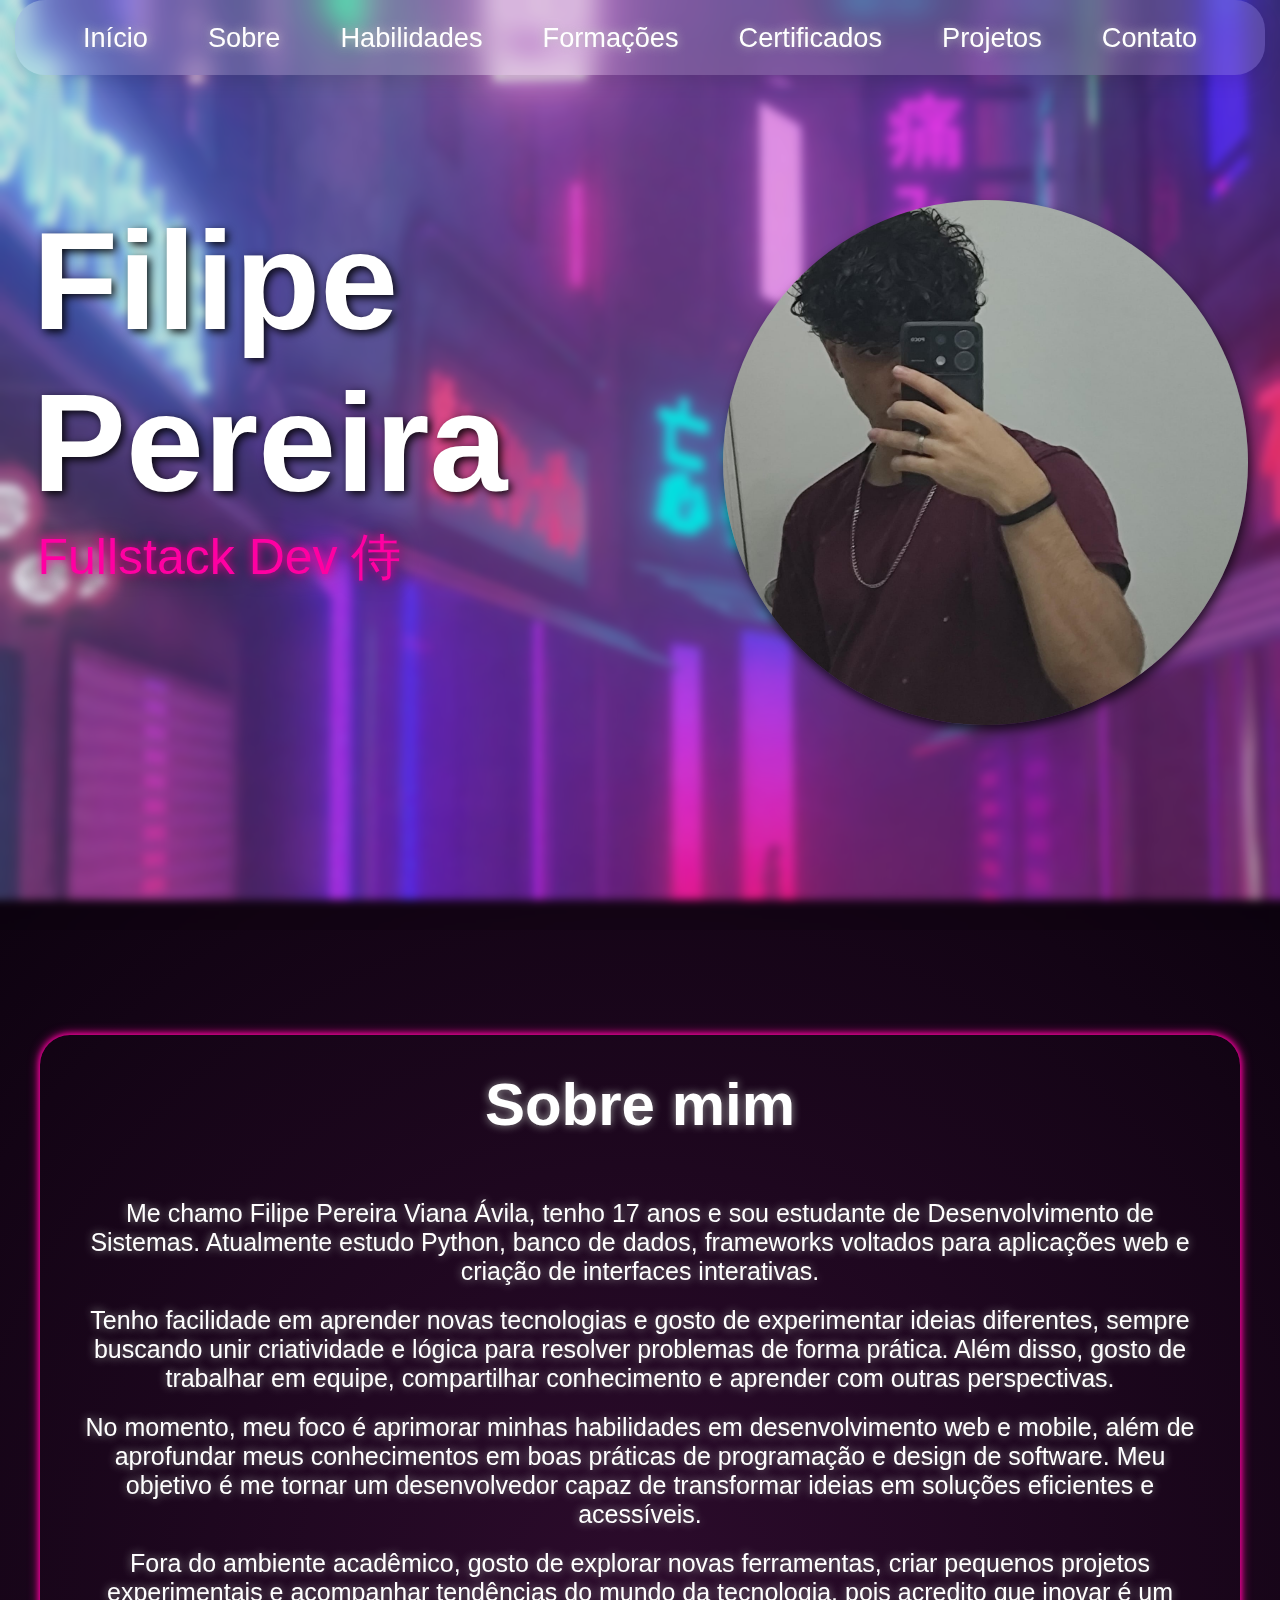
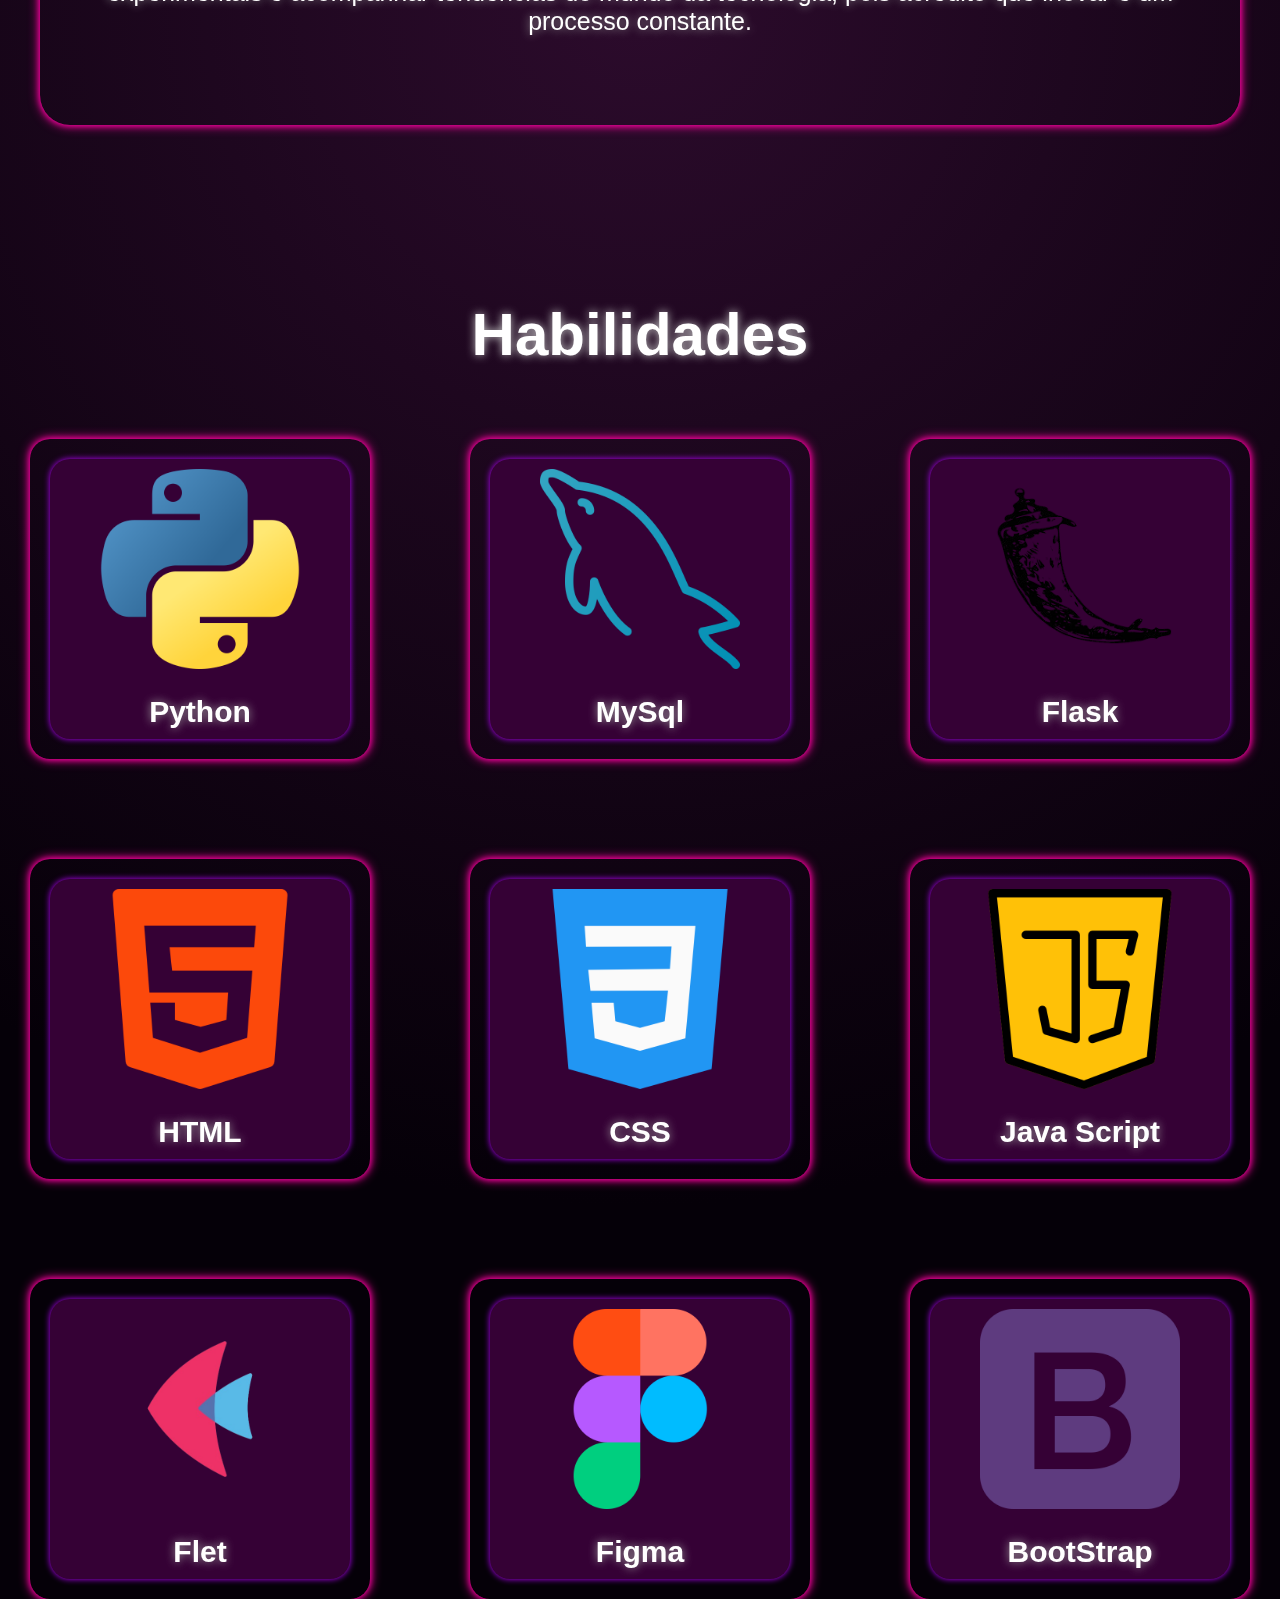
<file: index.html>
<!DOCTYPE html>
<html lang="pt">

    <head>
        <meta charset="UTF-8">
        <meta name="viewport" content="width=device-width, initial-scale=1.0">
        <title>Document</title>
        <link rel="stylesheet" href="static/css/style.css">
    </head>

    <body>

        <header class="navbar-container">
            <nav class="navbar">
                <ul class="nav-links">
                    <li><a href="#inicio">Início</a></li>
                    <li><a href="#sobre">Sobre</a></li>
                    <li><a href="#habilidades">Habilidades</a></li>
                    <li><a href="#formacoes">Formações</a></li>
                    <li><a href="#certificados">Certificados</a></li>
                    <li><a href="#projetos">Projetos</a></li>
                    <li><a href="#contato">Contato</a></li>
                </ul>
            </nav>
        </header>

        <section id="inicio" class="inicio-section">
            <div class="overlay"></div>
            <div class="inicio-container">
                <div class="inicio-content">
                    <h1>Filipe Pereira</h1>
                    <span>Fullstack Dev 侍</span>
                </div>
            </div>

            <div class="img-container">
                <img src="static/img/WhatsApp Image 2025-08-31 at 14.43.31.jpeg"
                    alt>
            </div>
        </div>
    </section>

    <section class="sobre-section" id="sobre">
        <div class="sobre-container">
            <div class="sobre-content">
                <h2>Sobre mim</h2>
                <p>Me chamo Filipe Pereira Viana Ávila, tenho 17 anos e sou
                    estudante de Desenvolvimento de Sistemas. Atualmente estudo
                    Python, banco de dados, frameworks voltados para aplicações
                    web e criação de interfaces interativas.</p>
                <p>Tenho facilidade em aprender novas tecnologias e gosto de
                    experimentar ideias diferentes, sempre buscando unir
                    criatividade e lógica para resolver problemas de forma
                    prática. Além disso, gosto de trabalhar em equipe,
                    compartilhar conhecimento e aprender com outras
                    perspectivas.</p>
                <p>No momento, meu foco é aprimorar minhas habilidades em
                    desenvolvimento web e mobile, além de aprofundar meus
                    conhecimentos em boas práticas de programação e design de
                    software. Meu objetivo é me tornar um desenvolvedor capaz de
                    transformar ideias em soluções eficientes e acessíveis.</p>
                <p>Fora do ambiente acadêmico, gosto de explorar novas
                    ferramentas, criar pequenos projetos experimentais e
                    acompanhar tendências do mundo da tecnologia, pois acredito
                    que inovar é um processo constante.</p>
            </div>
        </div>

    </section>

    <section id="habilidades" class="habilidades-section">
        <div class="habilidades-container ">
            <h2>Habilidades</h2>
            <div class="habilidades-content">
                <div class="card">
                    <div class="card-content">
                        <img src="static/img/python.png" alt>
                        <h3>Python</h3>
                    </div>
                </div>
                <div class="card">
                    <div class="card-content">
                        <img src="static/img/database.png" alt>
                        <h3>MySql</h3>
                    </div>
                </div>
                <div class="card">
                    <div class="card-content">
                        <img src="static/img/flask-removebg-preview.png" alt>
                        <h3>Flask</h3>
                    </div>
                </div>
                <div class="card">
                    <div class="card-content">
                        <img src="static/img/html-5.png" alt>
                        <h3>HTML</h3>
                    </div>
                </div>
                <div class="card">
                    <div class="card-content">
                        <img src="static/img/css-3.png" alt>
                        <h3>CSS</h3>
                    </div>
                </div>
                <div class="card">
                    <div class="card-content">
                        <img src="static/img/java-script.png" alt>
                        <h3>Java Script</h3>
                    </div>
                </div>
                <div class="card">
                    <div class="card-content">
                        <img src="static/img/flet-removebg-preview.png" alt>
                        <h3>Flet</h3>
                    </div>
                </div>
                <div class="card">
                    <div class="card-content">
                        <img src="static/img/figma.png" alt>
                        <h3>Figma</h3>
                    </div>
                </div>
                <div class="card">
                    <div class="card-content">
                        <img src="static/img/bootstrap.png" alt>
                        <h3>BootStrap</h3>
                    </div>
                </div>
            </section>

            <script src="static/js/script.js"></script>
        </body>

    </html>
</file>
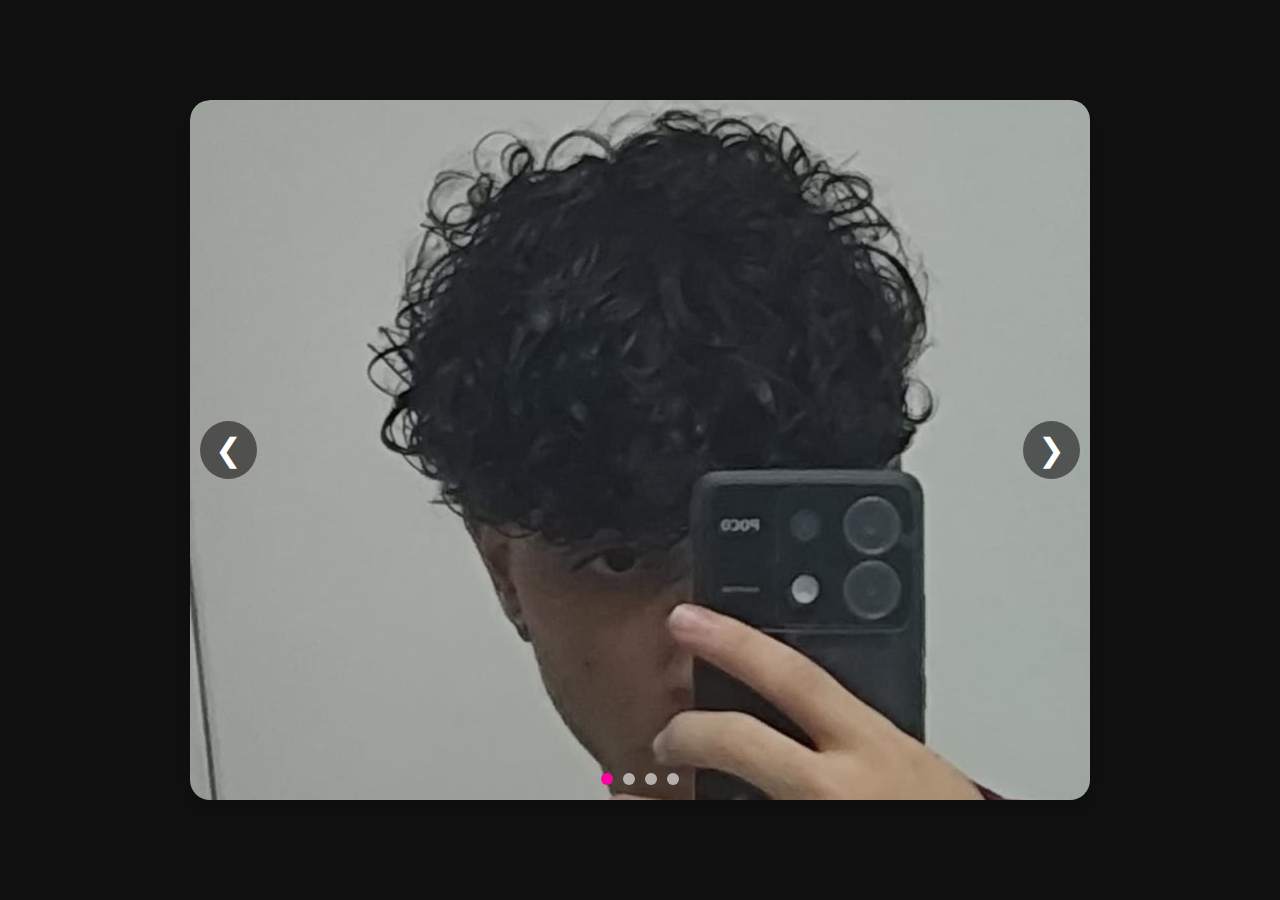
<file: t.html>
<!DOCTYPE html>
<html lang="pt-BR">
<head>
<meta charset="UTF-8">
<meta name="viewport" content="width=device-width, initial-scale=1.0">
<title>Carrossel Estiloso</title>
<style>
* { box-sizing: border-box; margin: 0; padding: 0; font-family: Arial, sans-serif; }

body { background: #111; display: flex; justify-content: center; align-items: center; height: 100vh; }

.carousel {
  position: relative;
  width: 80%;
  height: 700px;
  max-width: 900px;
  overflow: hidden;
  border-radius: 20px;
  box-shadow: 0 8px 20px rgba(0,0,0,0.3);
}

.carousel-track {
  display: flex;
  transition: transform 0.6s ease-in-out;
}

.carousel-slide {
  min-width: 100%;
  flex-shrink: 0; /* importante para não encolher */
}

.carousel-slide img {
  width: 100%;
  height: auto;
  display: block;
  border-radius: 20px;
  transition: transform 0.5s ease, filter 0.5s ease;
}

.carousel-slide img:hover {
  transform: scale(1.05);
  filter: brightness(1.2);
}

/* Setas */
.carousel-button {
  position: absolute;
  top: 50%;
  transform: translateY(-50%);
  background: rgba(0,0,0,0.5);
  border: none;
  color: #fff;
  font-size: 2rem;
  padding: 10px 15px;
  cursor: pointer;
  border-radius: 50%;
  z-index: 10;
  transition: background 0.3s;
}

.carousel-button:hover { background: rgba(255,0,162,0.8); }

.carousel-button.prev { left: 10px; }
.carousel-button.next { right: 10px; }

/* Indicadores */
.carousel-indicators {
  position: absolute;
  bottom: 15px;
  left: 50%;
  transform: translateX(-50%);
  display: flex;
  gap: 10px;
  z-index: 10;
}

.carousel-indicators button {
  width: 12px;
  height: 12px;
  border-radius: 50%;
  border: none;
  background: rgba(255,255,255,0.6);
  cursor: pointer;
  transition: background 0.3s;
}

.carousel-indicators button.active {
  background: rgb(255,0,162);

  
}


</style>
</head>
<body>

<div class="carousel">
  <div class="carousel-track">
    <div class="carousel-slide"><img src="/static/img/WhatsApp Image 2025-08-31 at 14.43.31.jpeg" alt="Slide 1"></div>
    <div class="carousel-slide"><img src="/static/img/WhatsApp Image 2025-08-31 at 14.43.31.jpeg" alt="Slide 1"></div>
    <div class="carousel-slide"><img src="/static/img/WhatsApp Image 2025-08-31 at 14.43.31.jpeg" alt="Slide 1"></div>
    <div class="carousel-slide"><img src="/static/img/WhatsApp Image 2025-08-31 at 14.43.31.jpeg" alt="Slide 1"></div>
  </div>

  <button class="carousel-button prev">&#10094;</button>
  <button class="carousel-button next">&#10095;</button>

  <div class="carousel-indicators">
    <button class="active"></button>
    <button></button>
    <button></button>
    <button></button>
  </div>
</div>

<script>
const track = document.querySelector('.carousel-track');
const slides = Array.from(track.children);
const prevButton = document.querySelector('.carousel-button.prev');
const nextButton = document.querySelector('.carousel-button.next');
const indicators = document.querySelectorAll('.carousel-indicators button');

let currentIndex = 0;

function updateCarousel() {
  const slideWidth = slides[0].getBoundingClientRect().width;
  track.style.transform = `translateX(-${slideWidth * currentIndex}px)`;

  indicators.forEach((dot, idx) => dot.classList.toggle('active', idx === currentIndex));
}

// Navegação
nextButton.addEventListener('click', () => {
  currentIndex = (currentIndex + 1) % slides.length;
  updateCarousel();
});

prevButton.addEventListener('click', () => {
  currentIndex = (currentIndex - 1 + slides.length) % slides.length;
  updateCarousel();
});

// Indicadores clicáveis
indicators.forEach((dot, idx) => {
  dot.addEventListener('click', () => {
    currentIndex = idx;
    updateCarousel();
  });
});

// Inicializa
updateCarousel();
</script>

</body>
</html>
</file>
<file: static/css/style.css>
*{
    margin: 0;
    padding: 0;
    box-sizing: border-box;
    scroll-behavior: smooth;
    font-family: 'Poppins', sans-serif;
}

/* Todos os elementos começam invisíveis e levemente deslocados para baixo */
.fade-scroll {
    opacity: 0;
    transform: translateY(30px);
    transition: opacity 1s ease-out, transform 1s ease-out;
}

/* Quando entra na tela, adiciona a classe show */
.fade-scroll.show {
    opacity: 1;
    transform: translateY(0);
}


/* Fonte cyberpunk opcional */
@import url('https://fonts.googleapis.com/css2?family=Orbitron:wght@600;800&display=swap');

body {
    margin: 0;
    padding: 0;
    font-family: 'Orbitron', sans-serif;

    /* Fundo cyberpunk */
    background: radial-gradient(circle at center, #2C0B2C, #050008 70%);
    color: #fff;
    min-height: 100vh;
    position: relative;
    overflow-x: hidden;
}

/* Scanlines no body - versão estável */
body::after {
    content: "";
    position: fixed;
    inset: 0;
    background-image: linear-gradient(
        rgba(255,255,255,0.02) 1px,
        transparent 1px
    );
    background-size: 100% 4px; /* cada linha ocupa 4px verticalmente */
    pointer-events: none;
    z-index: 0;
}

/* Conteúdo acima das scanlines */
body > * {
    position: relative;
    z-index: 1;
}

html, body {
  margin: 0;
  padding: 0;
  width: 100%;
  overflow-x: hidden;
}

.navbar-container{
    display: flex;
    justify-content: center;
    z-index: 1000;
}

.navbar{
    position: fixed;
    width: 1250px;
    height: 75px;
    display: flex;
    align-items: center;
    justify-content: center;
    border-radius: 30px;
    background: rgba(255, 255, 255, 0.15); /* transparente/fosco */
    backdrop-filter: blur(12px); /* efeito fosco mais forte */
    box-shadow: 0 6px 20px rgba(0,0,0,0.1);
    z-index: 1001;
    
}


.nav-links{
    display: flex;
    list-style: none;
    gap: 60px;
    padding: 20px;  
}

.toggle {
  display: none;
  width: 30px;
  cursor: pointer;
}

.nav-links li a{
    text-decoration: none;
    font-size: 1.7rem;
    color: white;
    position: relative; 
    display: inline-block; 
    text-shadow: 3px 3px 8px rgba(0, 0, 0, 0.9);
    text-shadow: 0 0 10px #c2c2c2;
}



.nav-links li a::after {
    content: '';
    position: absolute;
    width: 0%;
    height: 3px; /* linha de destaque maior */
    bottom: -5px;
    left: 0;
    background-color: rgb(255, 0, 162);
    transition: width 0.3s;
}

.nav-links li a:hover {
    color: rgb(255, 0, 162);
     text-shadow: 0 0 10px #ff00a2, 0 0 20px #000000;
    transform: translateY(-2px); /* efeito leve ao passar mouse */
}

.nav-links li a:hover::after {
    width: 100%;
}


.inicio-section{
    width: 100%;
    position: relative;
    width: 100%;
    height: 930px;
    display: flex;
    justify-content: center;
    align-items: flex-start;
    padding-top: 200px;
    color: #fff;
    background: url('../img/fundo-principal2.jpg') center/cover no-repeat;
    background-attachment: fixed;
    gap: 10px;
    overflow: hidden;
    
    
}

.overlay {
    position: absolute;
    top: 0;
    left: 0;
    width: 100%;
    height: 100%;
    backdrop-filter: blur(4.2px); /* Aplica o desfoque só no fundo */
    background-color: rgba(0, 0, 0, 0.1);
    z-index: 0; /* Fica atrás do conteúdo */
    pointer-events: none; /* Não interfere nos cliques */
}


.inicio-container{
    position: relative;
    z-index: 1;
    height: 350px;
    width: 520px;
    margin-right: 130px; 
}

.inicio-content h1{
    font-size: 140px; 
    text-shadow: 3px 3px 8px rgba(0, 0, 0, 0.9);
    
}

/*pan{
     color: rgb(255, 0, 162); 
     text-shadow: 0 0 10px #ff00a2, 0 0 20px #000000;
} */

.inicio-content span{
    margin-left: 5px;
    color: rgb(255, 0, 162); 
    font-size: 50px;
    text-shadow: 0 0 10px #ff00a2, 0 0 20px #000000;
}


.social-links{
    display: flex;
    width: 370px;
    margin-top: 20px;
    gap: 8px;
    
}



.social-links a{
    color:#fff;
    font-size:2.6rem;
    margin:0 0.5rem;
    transition: color 0.3s;
    text-shadow: 0 0 10px #9d9d9d;
}

.social-links a:hover{
    color: rgb(255, 0, 162);
    text-shadow: 0 0 10px #ff00a2, 0 0 20px #000000;
}

.img-container img{
    width: 525px;
    height: 525px;
    display: inline-block;
    border-radius: 300px;
    position: relative;
    z-index: 1;
    margin-left: 30px;
   box-shadow: 2px 6px 11px -1px rgba(0, 0, 0, 0.75);
    -webkit-box-shadow: 2px 6px 11px -1px rgba(0,0,0,0.75);
    -moz-box-shadow: 2px 6px 11px -1px rgba(0,0,0,0.75);
    transition: transform 0.5s ease;
}

.img-container img:hover{
    transform: scale(1.07);
    

}


.sobre-section {
    height: 900px;
    display: flex;
    flex-direction: column;
    align-items: center;
    justify-content: center;

}


.sobre-container{
    width: 1200px;
    height: 690px;
    display: flex;
    justify-content: center;
    background-color: transparent;
    border-radius: 30px;
    box-shadow: 
    0 0 6px #FF00A2,
    0 0 12px #FF00A2;
}



.sobre-content{
    padding: 10px;
}

.sobre-content h2{
    margin-top: 25px;
    margin-bottom: 60px;
    text-align: center;
    color: white;
    font-size: 60px;
    text-shadow: 0 0 10px #999999;
}

.sobre-content p{
    color: white;
    text-align: center;
    font-size: 25px;
    margin: 20px;
    text-shadow: 0 0 10px #999999;
}

.habilidades-section {
    width: 100%;
    height: auto;
    display: flex;
    justify-content: flex-start; 
    flex-direction: column;
    align-items: center;
    gap: 150px;

    
}



.habilidades-container{
    width: 1250px;
    margin-top: 70px;
    
}

.habilidades-container h2{
    text-shadow: 0 0 10px #c2c2c2;
    margin-bottom: 70px;
    text-align: center;
    color: white;
    font-size: 60px;
}

.habilidades-content{

    display: flex;
    flex-wrap: wrap;
    justify-content: center;
    align-items: center;
    gap: 100px;

}


.card{
    width: 340px;
    height: 320px;
    background-color: transparent;
    border-radius: 20px;
    display: flex;
    justify-content: center;
    align-items: center;
    box-shadow: 
    0 0 6px #FF00A2,
    0 0 12px #FF00A2;
    transition: transform 0.3s ease;
    
}


.card:hover{
    transform: scale(0.92);
}

.card-content{
    width: 300px;
    height: 280px;
    background-color: rgb(53, 1, 53);
    border-radius: 20px;
    display: flex;
    flex-direction: column;
    align-items: center;
    padding: 10px;
    gap: 26px;
    transition: transform 0.3s ease;
    box-shadow: 
    0 0 6px #b700ff;
}

.card-content:hover{
    transform: scale(1.15);
    background-color: rgb(77, 2, 77);
}

.card-content img{
    width: 200px;
}



.card-content h3{
    font-size: 30px;
    text-shadow: 0 0 10px #9e9d9d;
}

.formacao-section{
    width: 100%;
    display: flex;
    align-items: center;
    flex-direction: column;
}

.formacao-section h2{
    margin-top: 70px;
    margin-bottom: 60px;
    color: white;
    font-size: 60px;
    text-shadow: 0 0 10px #c2c2c2;
}

.formacao-container{
    width: 1250px;
    display: flex;
    align-items: center;
    flex-direction: column;
    gap: 45px;
}

.formacao-card{
    background-color: rgb(53, 1, 53);
    width: 100%;
    height: 270px;
    border-radius: 25px;
    padding: 40px;
    box-shadow: 
    0 0 6px #FF00A2,
    0 0 12px #FF00A2;
    transition: transform 0.3s ease;
}

.formacao-card:hover{
    transform: translateY(-10px);
}


.formacao-card-content{
    display: flex;
    flex-direction: column;
    gap: 20px;
}




.formacao-card-content h3{
    font-size: 30px;
    color: rgb(230, 2, 146); 
    text-shadow: 0 0 10px #dc008c, 0 0 20px #4d0038;
}

.formacao-card-content span{
    font-size: 16px;
    color: #b18aff;
}

.formacao-card-content p{
    font-size: 17px;
}

.certificados-section{
    display: flex;
    justify-content: center;
    flex-direction: column;
    align-items: center;
    width: 100%;
    height: 1000px;
}

.certificados-section h2{
    margin-top: 70px;
    font-size: 60px;
    color: white;
    margin-bottom: 50px;
    text-shadow: 0 0 10px #c2c2c2;
}


.carousel {
  position: relative;
  width: 1250px;
  height: 650px;
  overflow: hidden;
  border-radius: 20px;
  box-shadow: 0 8px 20px rgba(0,0,0,0.3);
  
}

.carousel-track {
  display: flex;
  transition: transform 0.6s ease-in-out;
}

.carousel-slide {
  min-width: 100%;
  flex-shrink: 0; /* importante para não encolher */
}

.carousel-slide img {
  width: 1250px;
  height: 650px;
  height: auto;
  display: block;
  border-radius: 20px;
  transition: transform 0.5s ease, filter 0.5s ease;
}

.carousel-slide img:hover {
  transform: scale(1.05);
  filter: brightness(1.2);
}

/* Setas */
.carousel-button {
  position: absolute;
  top: 50%;
  transform: translateY(-50%);
  background: rgba(0,0,0,0.5);
  border: none;
  color: #fff;
  font-size: 2rem;
  padding: 10px 15px;
  cursor: pointer;
  border-radius: 50%;
  z-index: 10;
  transition: background 0.3s;
}

.carousel-button:hover { background: rgba(255,0,162,0.8); }

.carousel-button.prev { left: 10px; }
.carousel-button.next { right: 10px; }

/* Indicadores */
.carousel-indicators {
  position: absolute;
  bottom: 15px;
  left: 50%;
  transform: translateX(-50%);
  display: flex;
  gap: 10px;
  z-index: 10;
}

.carousel-indicators button {
  width: 12px;
  height: 12px;
  border-radius: 50%;
  border: none;
  background: rgba(255,255,255,0.6);
  cursor: pointer;
  transition: background 0.3s;
}

.carousel-indicators button.active {
  background: rgb(255,0,162);

  
}

.projetos-section{
    width: 100%;
    display: flex;
    align-items: center;
    flex-direction: column;
}

.projetos-section h2{
    margin-top: 70px;
    font-size: 60px;
    color: white;
    text-shadow: 0 0 10px #c2c2c2;
}


.projetos-container{
    margin-top: 70px;
    width: 1250px;
    display: flex;
    flex-wrap: wrap;
    justify-content: center;
    align-items: center;
    gap: 32px;
}

.projetos-cards{
    cursor: pointer;
    width: 600px;
    height: 490px;
    background-color: rgb(31, 0, 31);
    border-radius: 20px;
    box-shadow: 
    0 0 6px #c90180,
    0 0 12px #ce0083;
    transition: transform 0.3s ease;
}

.projetos-cards-content{
    display: flex;
    justify-content: center;

}

.projetos-cards-content h3{
    font-size: 28px;
    margin-top: 20px;
    text-shadow: 0 0 10px #c2c2c2;
}


.img-projetos-container{
    width: 100%;
    height: 350px;
}

.img-projetos-container img{
  width: 100%;
  height: 100%;
  object-fit: cover;
  object-position: center;
  display: block;
  border-top-left-radius: 20px;
  border-top-right-radius: 20px;
}


.tecnologias-container {
    margin-top: 40px;
    justify-content: center;
    align-items: center;
    gap: 15px;
    display: flex;

    /* animação */
    opacity: 0;
    transform: translateY(15px);
    visibility: hidden;
    transition: opacity 0.3s ease, transform 0.3s ease, visibility 0.3s;
}

.tecnologias-container button{
    padding: 9px;
    display: inline-block;
    width: 100px;
    border-radius: 20px;
    border: none;
    font-size: 15px;
    background-color: #2C0B2C;
    color: rgb(247, 130, 204);
    text-shadow: 0 0 10px #fc3eb6, 0 0 20px #fd41bb;
    
}

.projetos-cards:hover{
    transform: translateY(-10px);
    box-shadow: 
    0 0 6px #ff3db8,
    0 0 12px #ff42ba;
}

.projetos-cards:hover .tecnologias-container {
    display: flex; /* pode ser omitido se o elemento já estiver no fluxo */
    opacity: 1;
    transform: translateY(0);
    visibility: visible;
}


.modal {
  display: none;
  position: fixed;
  z-index: 9999;
  left: 0;
  top: 0;
  width: 100%;
  height: 100%;
  backdrop-filter: blur(5px);
  background-color: rgba(0,0,0,0.7);
  justify-content: center;
  align-items: center;
}

.modal-content {
  background-color: rgb(31, 0, 31);
  border-radius: 15px;
  padding: 35px;
  width: 1000px;
  height: 600px;
  color: white;
  box-shadow: 0 0 10px #ff42ba;
  text-align: center;
  position: relative;
 
}


.modal-content p{
    margin-top: 30px;
    font-size: 19px;
    text-shadow: 0 0 10px #b7b6b6;
}

.modal-content button{
    margin-top: 90px;
    display: inline-block;
    padding: 30px;
    border-radius: 30px;
    width: 300px;
    font-size: 19px;
    border: none;
    color: #ffffff;
    text-shadow: 0 0 10px #ff00a2, 0 0 20px #ff00a6;
    background-color: #2C0B2C;
    box-shadow: 0 0 10px #ff42ba;
    transition: transform 0.3s ease;
    cursor: pointer;

}

.modal-content button:hover{
    transform: scale(0.93);
    background-color: #1f081f;
    text-shadow: 0 0 10px #96005f, 0 0 20px #8e005c;
    box-shadow: 0 0 10px #7d004f;
    color: rgb(211, 210, 210);
}

.modal-content .close {
  position: absolute;
  top: 10px;
  right: 20px;
  font-size: 35px;
  color: #ff42ba;
  cursor: pointer;
  
}



.contato-section{
    width: 100%;
    height: 900px;
    display: flex;
    justify-content: center;
    align-items: center;
    flex-direction: column;
    z-index: 0;
}

.contato-section h2{
    margin-top: 70px;
    font-size: 60px;
    color: white;
    text-shadow: 0 0 10px #c2c2c2;
}

.contato-container{
    margin-top: 70px;
    background-color: rgb(31, 0, 31);
    width: 800px;
    height: 530px;
    border-radius: 30px;
    box-shadow: 
    0 0 6px #c90180,
    0 0 12px #ce0083;
    
}


.titulo{
    margin-top: 40px;
    text-align: center;
}

.titulo h3{
    font-size: 30px;
    text-shadow: 0 0 10px #e1e1e1;
}

.contato-container form{
    display: flex;
    flex-direction: column;
    padding-left: 50px;
    padding-right: 50px;
    font-size: 21px;
    gap: 15px;
}

.contato-container form input{
    width: 100%;
    font-size: 21px;
    border-radius: 5px;
    border: none;
    outline: none;
    padding: 10px;
    color: #ffffff;
    background-color: #200820;
    box-shadow: 0 0 10px #ff42ba;
    text-shadow: 0 0 10px #e1e1e1;
}

input::placeholder {
  text-shadow: none;
  color: #aaa; /* opcional: cor diferente pro placeholder */
}

.contato-container form label{
    margin-top: 20px;
    text-shadow: 0 0 10px #e1e1e1;
}

.contato-container form textarea{
    resize: none;
    width: 100%;
    font-size: 21px;
    height: 125px;
    border-radius: 5px;
    border: none;
    outline: none;
    padding: 10px;
    color: #ffffff;
    background-color: #200820;
    box-shadow: 0 0 10px #ff42ba;
    text-shadow: 0 0 10px #e1e1e1;
    
}

textarea::placeholder {
  text-shadow: none;
  color: #aaa; /* opcional: cor diferente pro placeholder */
}

.contato-container button{
    margin-top: 30px;
    padding: 18px;
    border-radius: 20px;
    outline: none;
    border: none;
    font-size: 19px;
    color: #ffffff;
    background-color: #200820;
    box-shadow: 0 0 10px #ff42ba;
    transition: transform 0.3s ease;
    cursor: pointer;
    text-shadow: 0 0 10px #e1e1e1;
}

.contato-container button:hover{
    transform: scale(0.93);
    background-color: #1f081f;
    text-shadow: 0 0 10px #96005f, 0 0 20px #8e005c;
    box-shadow: 0 0 10px #7d004f;
    color: rgb(211, 210, 210);
}


.social-links1{
    display: flex;
    width: 800px;
    justify-content: center;
    margin-top: 40px;
    gap: 25px;
}



.social-links1 a{
    color:#fff;
    font-size:2.9rem;
    margin:0 0.5rem;
    transition: color 0.3s;
    text-shadow: 0 0 10px #9d9d9d;
}

.social-links1 a:hover{
    color: rgb(255, 0, 162);
    text-shadow: 0 0 10px #ff00a2, 0 0 20px #000000;
}


.rodape{
    margin-top: 100px;
    width: 100%;
    height: 200px;
    background-color: rgb(31, 0, 31);
    padding: 30px;
    display: flex;
    justify-content: center;


}

.empresa{
    display: flex;
    align-items: center;
    gap: 10px;
}

.empresa h3{
   font-size: 25px;
   text-shadow: 0 0 10px #8b8b8b;
}

.empresa img{
    width: 35px;
}


/* Menu toggle - só aparece em telas pequenas */
.menu-toggle {
    display: none;
    background: none;
    border: none;
    color: #fff;
    font-size: 2.5rem;
    cursor: pointer;
    z-index: 2000;
    margin-right: 20px;
}


@media(max-width:830px){
    

    .navbar {
        width: 100vw;
        height: 60px;
        border-radius: 0;
        justify-content: flex-end;
        padding-right: 20px;
    }
    .menu-toggle {
        display: block;
    }
    .nav-links {
        position: fixed;
        top: 60px;
        right: -220px; /* começa fora da tela */
        height: 600px;
        width: 200px;
        background: rgba(31, 0, 31, 0.98);
        flex-direction: column;
        gap: 0;
        padding: 40px 0;
        box-shadow: -4px 0 20px rgba(0,0,0,0.3);
        display: flex;
        z-index: 1500;
        align-items: center;
        transition: right 0.4s cubic-bezier(.4,2,.3,1);
    }
    .nav-links.show {
        right: 0; /* anima para dentro */
    }
    .nav-links li {
        margin: 20px 0;
        text-align: center;
    }

    

    .overlay{
        backdrop-filter: blur(4.5px);
    }


    .inicio-section{
        height: 950px;
        flex-direction: column;
        justify-content: flex-start;
        align-items: center;
        padding-top: 100px;
    }

    .inicio-container{
        width: 100%;
        margin-right: 0;
        text-align: center;
    }

    .inicio-content h1{
        font-size: 75px;
    }

    .inicio-content span{
        font-size: 40px;
    }

    .social-links{
        width: 100%;
        justify-content: center;
    }

    .social-links a{
        font-size: 2.3rem;
    }

    .img-container img{
        width: 300px;
        height: 300px;
        margin-left: 0;
    }


    .sobre-section{
        padding: 30px;
    }

    .sobre-container{
        width: 100%;
        height: 705px;
    }

    .sobre-content h2{
        margin-top: 15px;
        margin-bottom: 15px;
        font-size: 40px;
    }

    .sobre-content p{
        font-size: 16px;
        margin: 15px;
    }

    .habilidades-container{
        width: 100%;
    }

    .habilidades-container h2{
        font-size: 40px;
    }

    .habilidades-content{
        gap: 70px;
    }

    .card{
        width: 250px;
        height: 250px;
    }

    .card-content{
        width: 210px;
        height: 210px;
        gap: 13px;
    }

    .card-content:hover{
        transform: scale(1.17);
    }

    .card-content h3{
        font-size: 23px;
    }

    .card-content img{
        width: 150px;
    }

    .formacao-section{
        padding: 30px;
        height: 830px;
    }

    .formacao-section h2{
        font-size: 40px;
    }
    

    .formacao-card{
        padding: 20px;
        height: 335px;
    }

    .formacao-container{
        width: 100%;
    }

    .formacao-card-content h3{
        font-size: 20px;
    }

    .formacao-card-content span{
        font-size: 14px;
    }

    .formacao-card p{
        font-size: 13px;
    }

    .certificados-section{
        padding: 30px;
        height: 650px;
    }

    .certificados-section h2{
        font-size: 40px;
    }

    .carousel{
        width: 100%;
        height: 350px;
    }

    .carousel-button{
        font-size: 1.5rem;
    }

    .projetos-section{
        padding: 30px;
    }

    .projetos-section h2{
        font-size: 40px;
        margin-top: 0;
    }

    .projetos-container{
        width: 100%;
        gap: 60px;
    }

    .projetos-cards-content h3{
        font-size: 22px;
    }

    .projetos-cards{
        height: 320px;
    }



    .img-projetos-container{
        height: 200px;
    }

    .tecnologias-container{
        margin-top: 30px;
    }

    .tecnologias-container button{
        padding: 4px;
        font-size: 12px;
        width: 85px;
    }


    .modal-content{
        width: 100%;
        padding: 20px;
        height: 500px;

    }

    .modal{
        width: 100%;
        padding: 20px;
    }

    .modal-content h2{
        margin-top: 25px;
    }

    .modal-content .close{
        right: 10px;
    }

    .modal-content p{
        font-size: 15px;
    }

    .modal-content button{
        font-size: 15px;
        padding: 15px;
        margin-top: 35px;
        width: 170px;
        
    }


    .contato-section{
        padding: 30px;
        justify-content: flex-start;
        height: 750px;
    }

    .contato-container{
        width: 100%;
    }

    .contato-section h2{
        font-size: 40px;
    }

    .rodape{
        width: 100%;
    }

    .contato-container{
        height: 440px;
    }

    .contato-container form{
        gap: 12px;
        padding-left: 32px;
        padding-right: 32px;
    }

    .contato-container form label{
        font-size: 18px;
    }

    .contato-container form input{
        font-size: 18px;
    }

    .contato-container form textarea{
        font-size: 18px;
        height: 95px;
    }

    .contato-container button{
        margin-top: 20px;
        padding: 13px;
        font-size: 18px;
    }

    .titulo h3{
        font-size: 21px;
    }

    

    .social-links1 a{
        font-size: 2.3rem;
    }



}
</file>
